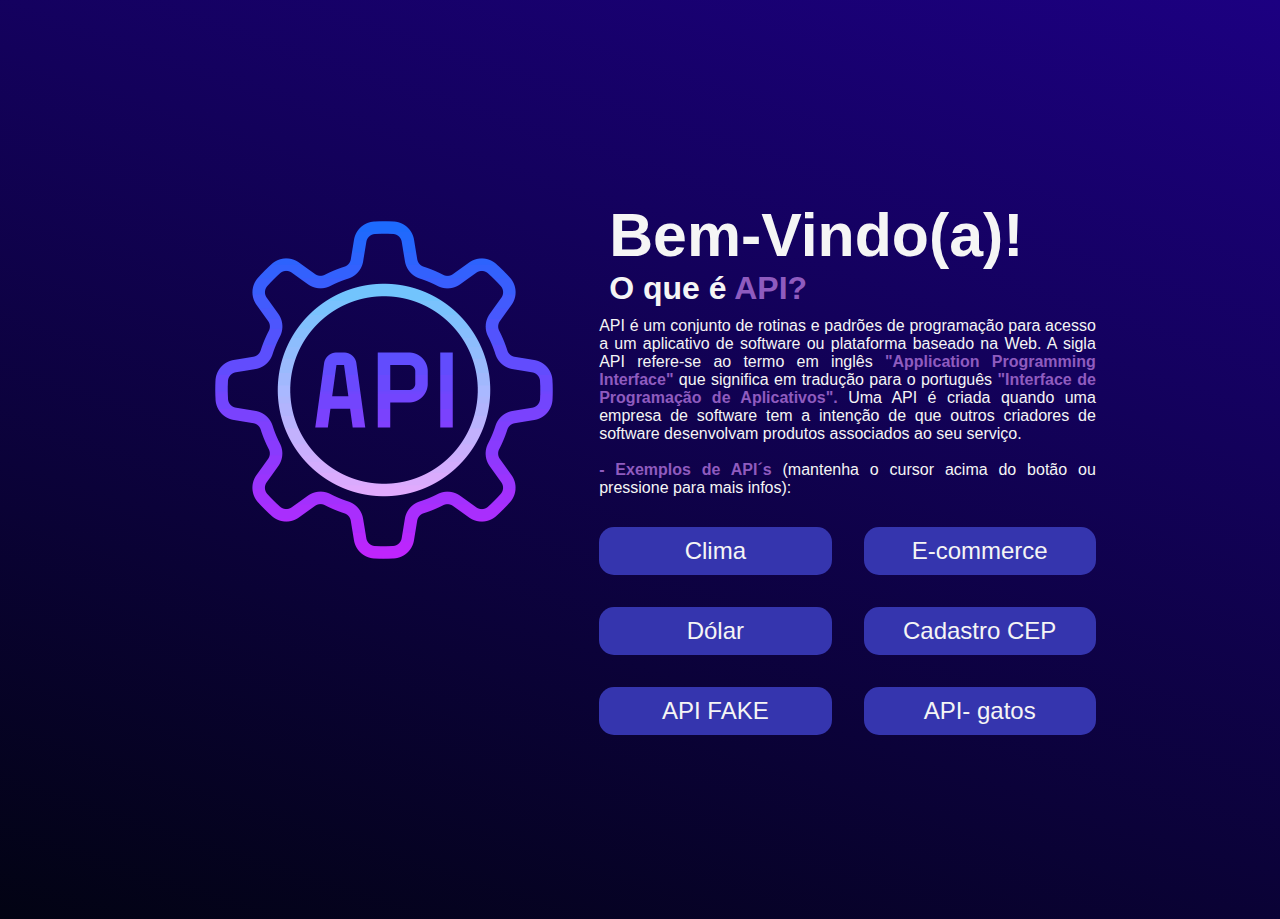
<file: index.html>
<!DOCTYPE html>
<html lang="pt-br">

<head>
    <meta charset="UTF-8">
    <meta http-equiv="X-UA-Compatible" content="IE=edge">
    <link rel="stylesheet" href="css/estilo.css">
    <link rel="icon" type="image/png"  href="favicon/api.png">
    <meta name="viewport" content="width=device-width, initial-scale=1.0">
    <title>Bem-Vindo!</title>
</head>

<body>

    <main>
        <div class="container">
            <div class="imagem">
                <img src="img/icon.png" width="400">
            </div>
            <div class="conteudo-box">
                <div class="bem-vindo">
                    <h1>Bem-Vindo(a)!</h1>
                    <h3>O que é<b> API?</b></h3>
                </div>

                <div class="text-box">
                    API é um conjunto de rotinas e padrões de programação para acesso a um aplicativo de software ou
                    plataforma baseado na Web. A sigla API refere-se ao termo em inglês <b>"Application Programming
                        Interface"</b> que significa em tradução para o português <b>"Interface de Programação de
                        Aplicativos".</b>
                    Uma API é criada quando uma empresa de software tem a intenção de que outros criadores de
                    software desenvolvam produtos associados ao seu serviço.
                    <br><br>
                    <p><b> - Exemplos de API´s </b> (mantenha o cursor acima do botão ou pressione para mais infos):
                    </p>
                </div>
                <div class="box-bttn">
                    <a href="clima.html" title="API externa-CLIMA (situação climática do local desejado)">Clima</a>
                    <a href="e-commerce.html" title="API interna (.json) -Produtos de um e-commerce">E-commerce</a>
                    <a href="valorDolar.html" title="API externa - Consulta do Dólar">Dólar</a>
                    <a href="cep.html" title="API externa- Cadastro do endereço com CEP">Cadastro CEP</a>
                   
                    <a href="API-fake.html" title="API-interna com login da API">API FAKE</a>
                    <a href="gatos.html" title="API-externa 67 espécies de gatos">API- gatos</a>

                </div>
            </div>
        </div>
    </main>
</body>

</html>
</file>
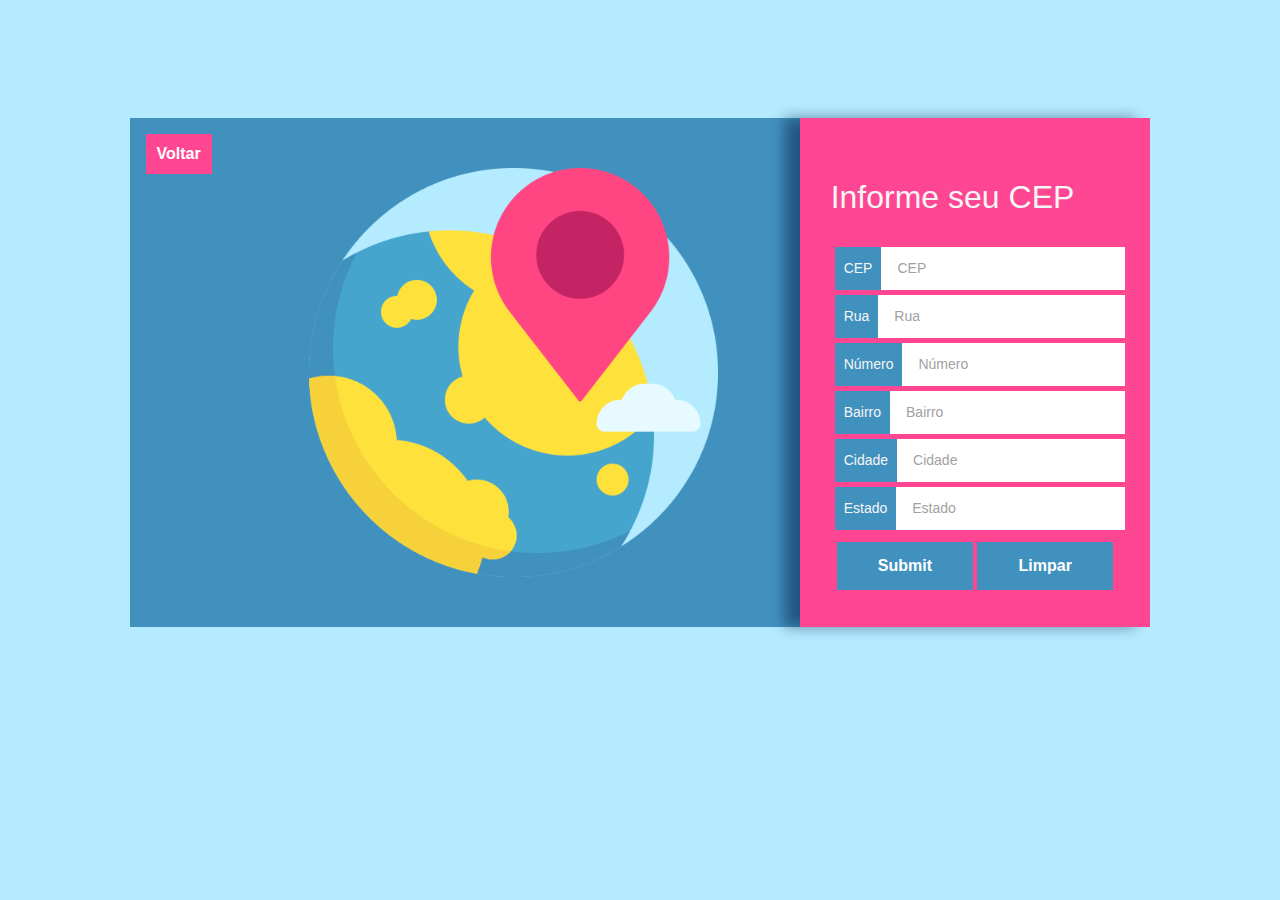
<file: cep.html>
<!DOCTYPE html>
<html lang="pt-br">

<head>
    <meta charset="UTF-8">
    <meta http-equiv="X-UA-Compatible" content="IE=edge">
    <meta name="viewport" content="width=device-width, initial-scale=1.0">
    <link rel="icon" type="image/png"  href="favicon/location.png">
    <link rel="stylesheet" href="css/cep.css">
    <title>API - CEP</title>
</head>

<body>

    <main>
        <div class="container">
            <div class="botao">
                <button onclick="voltar()">Voltar</button>
            </div>
            <div class="img">
                <img src="img/place.png">
            </div>

            <form>
                <div class="formulario">
                    <h3>Informe seu CEP</h3>
                    <div class="input-box">
                        <div class="input">
                            <span>CEP</span>
                            <input class="form-field" type="number" placeholder="CEP" id="cep">
                        </div>

                        <div class="input">
                            <span>Rua</span>
                            <input class="form-field" type="text" placeholder="Rua" autocomplete="on" id="rua">
                        </div>

                        <div class="input">
                            <span>Número</span>
                            <input class="form-field" type="text" placeholder="Número" id="numero">
                        </div>

                        <div class="input">
                            <span>Bairro</span>
                            <input autocomplete="on" class="form-field" type="text" placeholder="Bairro" id="bairro">
                        </div>

                        <div class="input">
                            <span>Cidade</span>
                            <input autocomplete="on" class="form-field" type="text" placeholder="Cidade" id="cidade">
                        </div>

                        <div class="input">
                            <span>Estado</span>
                            <input autocomplete="on" class="form-field" type="text" placeholder="Estado" id="estado">
                        </div>

                    </div>
                    <div class="bttn-box">
                        <button type="submit">Submit</button>
                        <button type="reset">Limpar</button>
                    </div>

            </form>
        </div>

        </div>
    </main>

</body>
<script src="js/cep.js"></script>

</html>
</file>
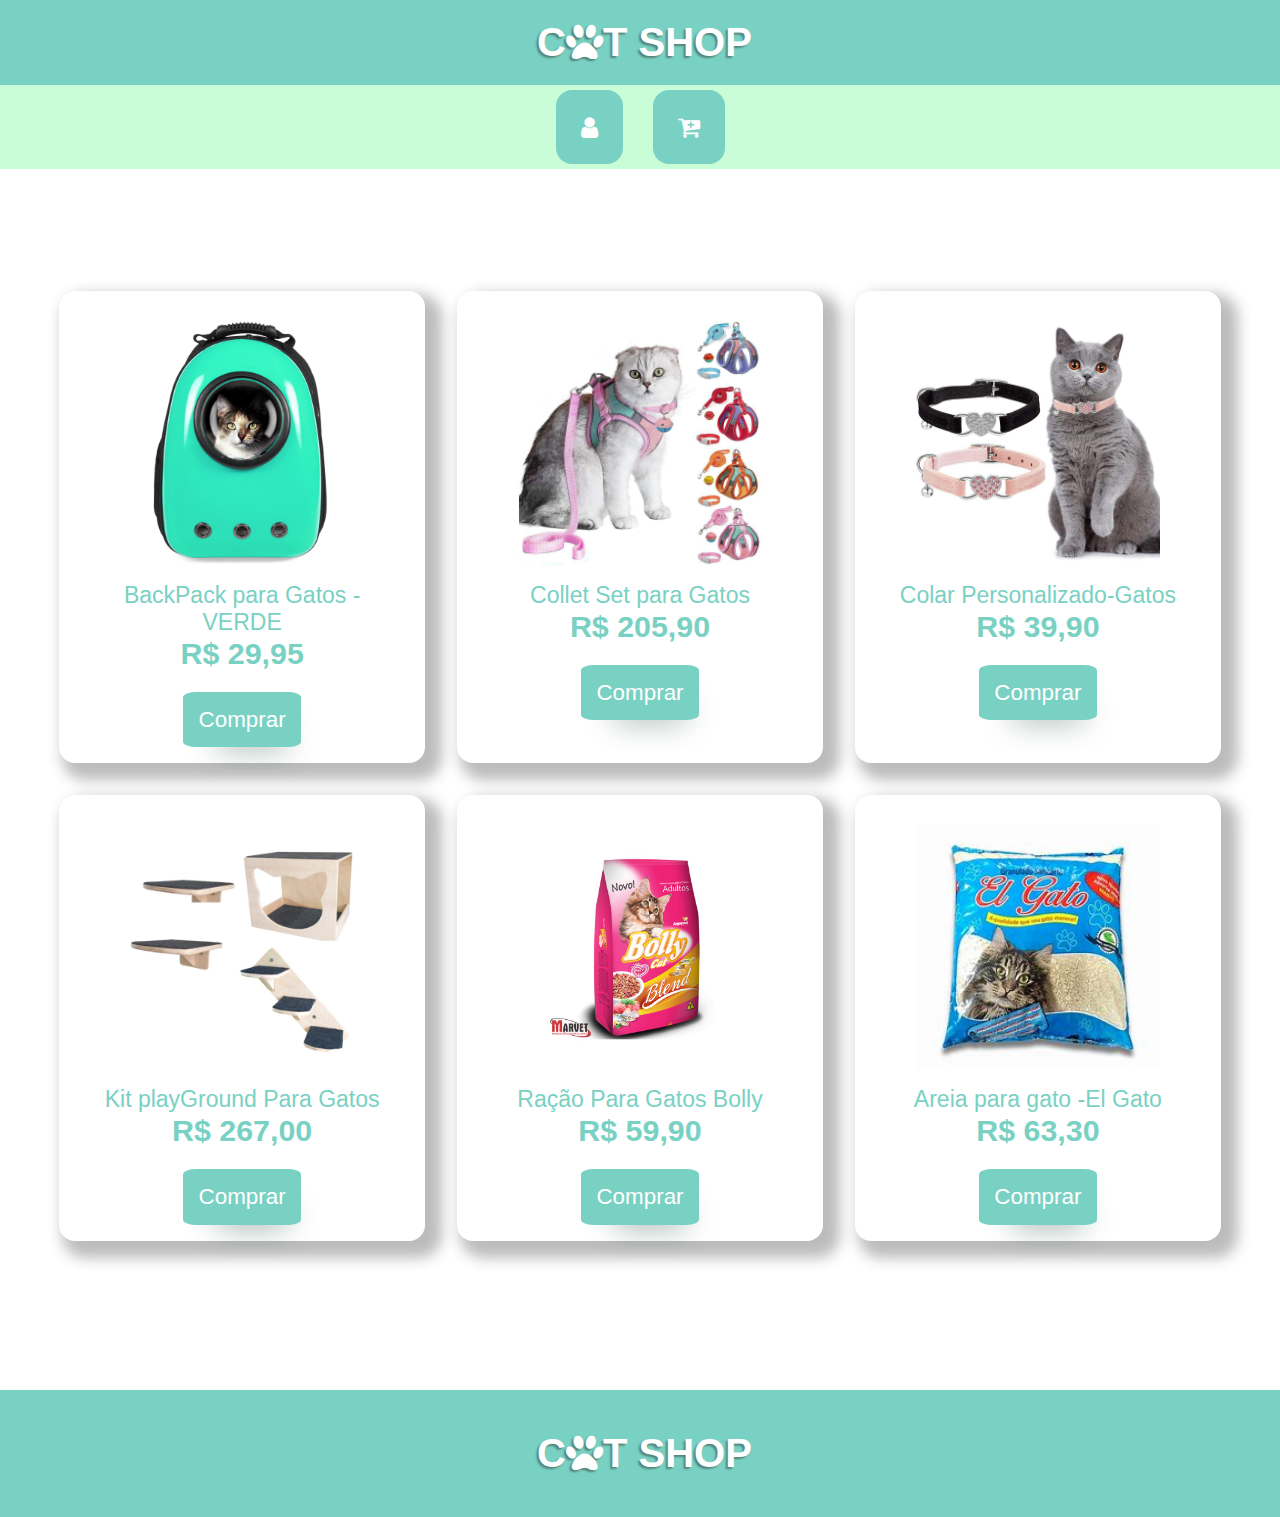
<file: e-commerce.html>
<!DOCTYPE html>
<html lang="pt-br">

<head>
  <meta charset="UTF-8" />
  <link rel="stylesheet" href="css/catShop.css">
  <link rel="stylesheet" href="https://cdnjs.cloudflare.com/ajax/libs/font-awesome/4.7.0/css/font-awesome.min.css">
  <meta http-equiv="X-UA-Compatible" content="IE=edge" />
  <link rel="icon" type="image/png"  href="favicon/pata.png">
  <meta name="viewport" content="width=device-width, initial-scale=1.0" />
  <title>Cat-Shop</title>
</head>

<body>

  <header>
    <div class="container-header">
     
      <div class="cat_shop">
        <h2>C<i class="fa fa-paw"></i>T SHOP</h2>
      </div>
    </div>
    <div class="icons">
      <i class="fa fa-user"></i>
      <i class="fa fa-cart-plus"></i>
    </div>
  </header>

  <main>
    <div class="container-produtos">
      <div class="card-produto">
        <div class="infos">
          <div id="imagem"></div>
          <div id="nome"></div>
          <div class="precos">
            <div id="preco"></div>
          </div>
        </div>
        <div class="botao">
          <a href="">Comprar</a>
        </div>
      </div>

      <div class="card-produto">
        <div class="infos">
          <div id="imagem1"></div>
          <div id="nome1"></div>
          <div class="precos">
            <div id="preco1"></div>
          </div>
        </div>
        <div class="botao">
          <a href="">Comprar</a>
        </div>
      </div>

      <div class="card-produto">
        <div class="infos">
          <div id="imagem2"></div>
          <div id="nome2"></div>
          <div class="precos">
            <div id="preco2"></div>
          </div>
        </div>
        <div class="botao">
          <a href="">Comprar</a>
        </div>
      </div>
      <div class="card-produto">
        <div class="infos">
          <div id="imagem3"></div>
          <div id="nome3"></div>
          <div class="precos">
            <div id="preco3"></div>
          </div>
          <div class="botao">
            <a href="">Comprar</a>
          </div>
        </div>
      </div>
      <div class="card-produto">
        <div class="infos">
          <div id="imagem4"></div>
          <div id="nome4"></div>
          <div class="precos">
            <div id="preco4"></div>
          </div>
          <div class="botao">
            <a href="">Comprar</a>
          </div>
        </div>
      </div>
      
      <div class="card-produto">
        <div class="infos">
          <div id="imagem5"></div>
          <div id="nome5"></div>
          <div class="precos">
            <div id="preco5"></div>
          </div>
          <div class="botao">
            <a href="">Comprar</a>
          </div>
        </div>
      </div>

  </main>

  <footer>
    <div class="container-footer">
      <div class="cat_shop">
        <h2>C<i class="fa fa-paw"></i>T SHOP</h2>
      </div>
    </div>
  </footer>
  <script src="js/e-commerce.js"></script>
</body>

</html>
</file>
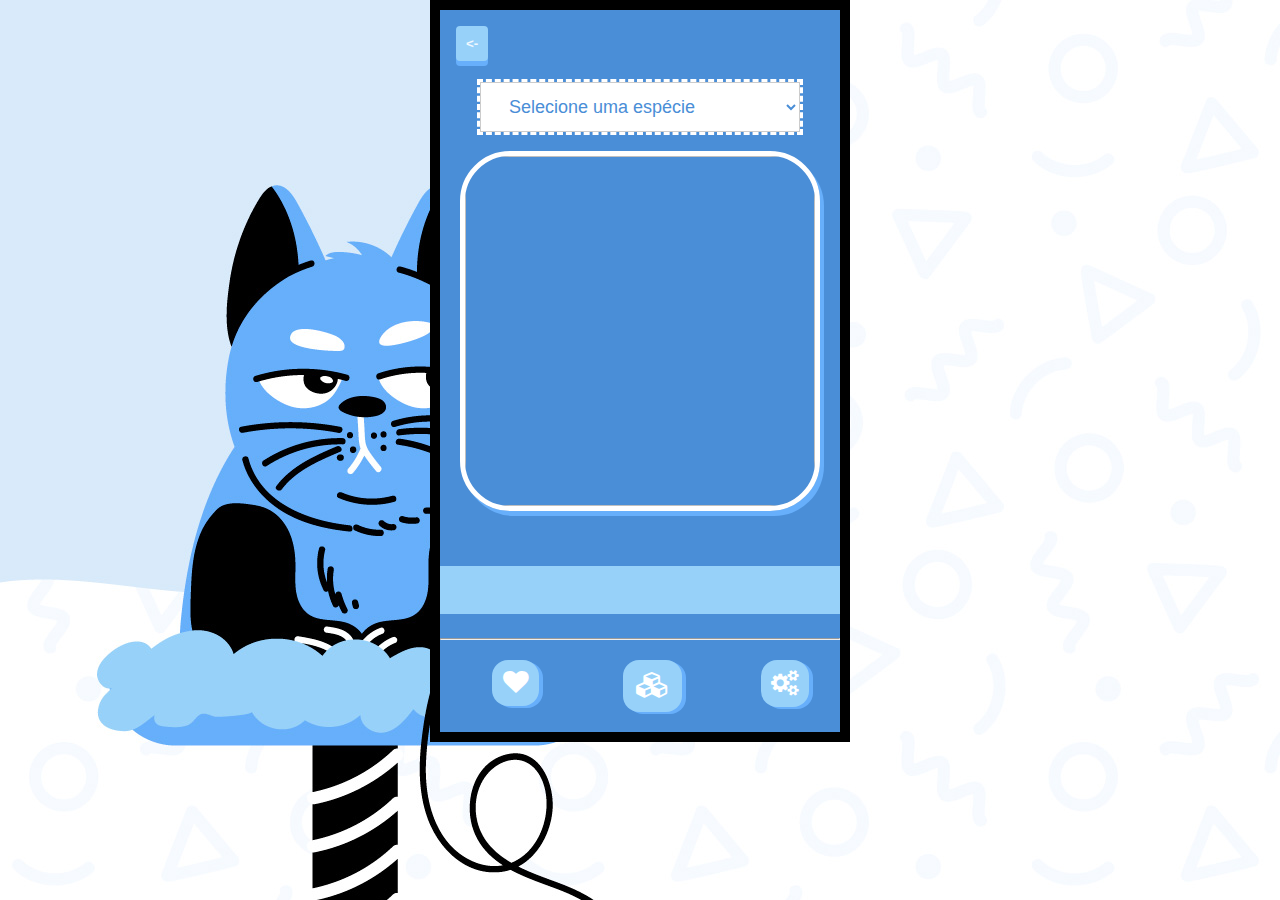
<file: gatos.html>
<!DOCTYPE html>
<html lang="pt-br">

<head>
    <meta charset="UTF-8">
    <meta http-equiv="X-UA-Compatible" content="IE=edge">
    <meta name="viewport" content="width=device-width, initial-scale=1.0">
    <link rel="icon" type="image/png" href="favicon/cat-icon.png">
    <link rel="stylesheet" href="https://cdnjs.cloudflare.com/ajax/libs/font-awesome/4.7.0/css/font-awesome.min.css">
    <link rel="stylesheet" href="css/gatos.css">
    <title>Cat API</title>
</head>

<body>

    <main>
        <div class="container">
            <div class="botao">
                <button onclick="voltar()"><- </button>
            </div>

            <div class="filtro">

                <select onchange="imagem(value)" name="raca_selector" id="raca_selector">
                    <option value="selecione">Selecione uma espécie</option>
                </select>
            </div>
            <div class="box-one">
                <div class="img">
                    <img id="raca_image"></img>
                </div>
                <div class="nome">
                    <div id="nome"></div>
                </div>
                <div class="origem">
                    <div id="origem"></div>
                </div>

                <div class="temperamento">
                    <div id="raca_json"></div>
                </div>
                <div class="descricao">
                    <div id="descricao"></div>
                </div>
                <hr>
            </div>
            <div class="box-two">
                <div class="info">
                    <i class="fa fa-heart" title="Affection"></i>
                    <div id="afeicao" class="nota"></div>
                </div>
                <div class="info">
                    <i class="fa fa-cubes" title="Intelligence"></i>
                    <div id="inteligencia" class="nota"></div>
                </div>
                <div class="info">
                    <i class="fa fa-cogs" title="Adaptability"></i>
                    <div id="adaptacao" class="nota"></div>
                </div>


            </div>
        </div>

    </main>
</body>
<script>
    const url = `https://api.thecatapi.com/v1/breeds`;
    const api_key = "live_GofVvF7yIdAqHKULxmptDS33BWksFodTIP5UMVjvSBo3IUynIHMNmsIvfAByQFWL"
    let storedBreeds = []

    const teste = fetch(url, {
        headers: {
            'x-api-key': api_key
        }
    })
        .then((response) => {
            return response.json();
        })
        .then((data) => {
            console.log(data)
            //filter que inclui raças com objetos img
            data = data.filter(img => img.image?.url != null)

            storedBreeds = data;

            for (let i = 0; i < storedBreeds.length; i++) {
                const raca = storedBreeds[i];
                let option = document.createElement('option');

                //pular raça que não tem img
                if (!raca.image) continue


                option.value = i;
                option.innerHTML = `${raca.name}`;
                document.getElementById('raca_selector').appendChild(option);

            }
            //mostrar a 1 posiçao  img por padrao
            imagem(0)

        })
        .catch(function (error) {
            console.log(error);
        });



    function imagem(index) {

        document.getElementById("raca_image").src = storedBreeds[index].image.url;

        document.getElementById("descricao").textContent = storedBreeds[index].description;

        document.getElementById("nome").textContent = storedBreeds[index].name;
        document.getElementById("raca_json").textContent = storedBreeds[index].temperament
        document.getElementById("afeicao").innerHTML = `${storedBreeds[index].affection_level}/5`;
        document.getElementById("inteligencia").innerHTML = `${storedBreeds[index].intelligence}/5`;
        document.getElementById("adaptacao").innerHTML = `${storedBreeds[index].adaptability}/5`;

        document.getElementById("origem").textContent = ` ${storedBreeds[index].origin} , ${storedBreeds[index].country_code}`
    }

    function voltar() {
        location = "index.html";
    }


</script>

</html>
</file>
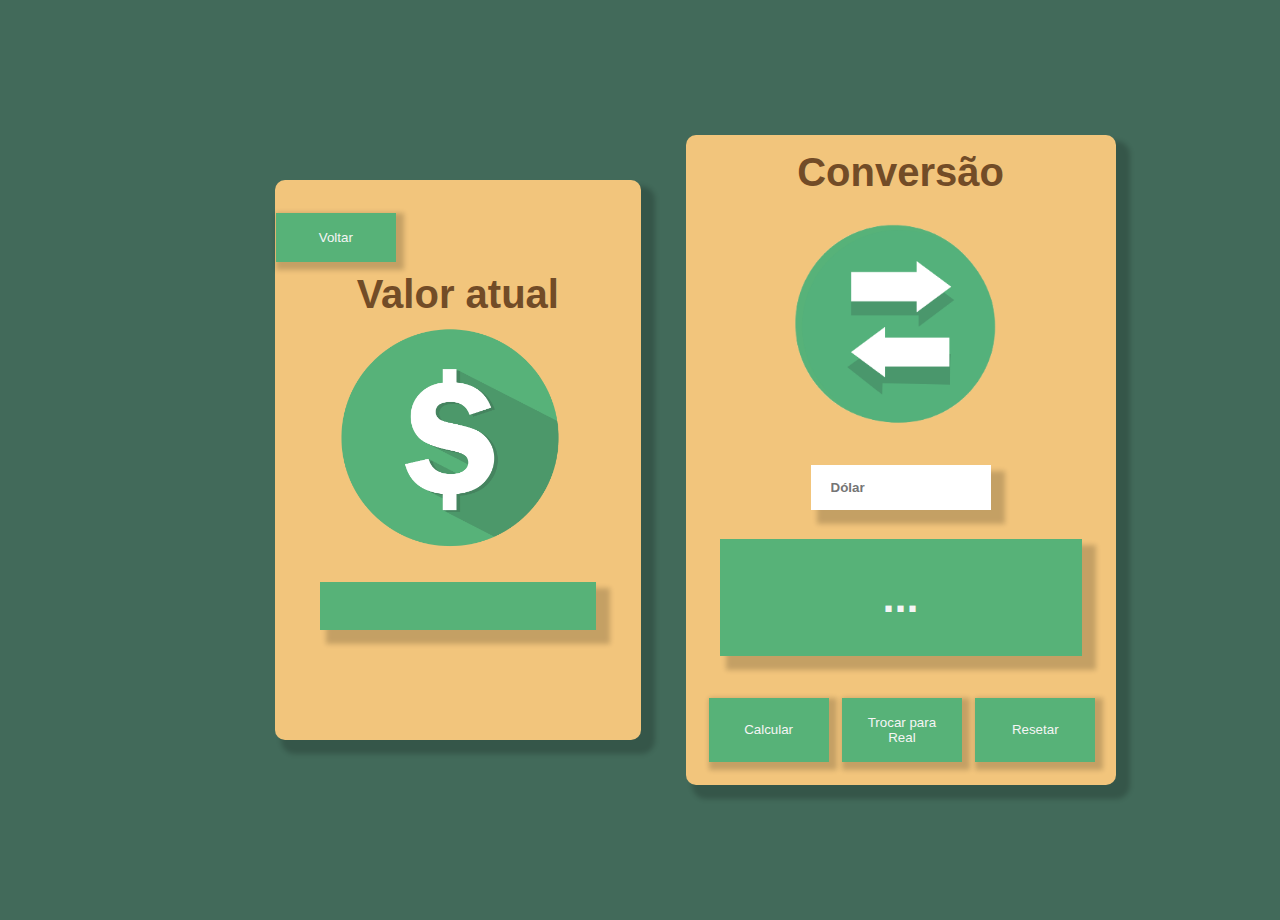
<file: valorDolar.html>
<!DOCTYPE html>
<html lang="pt-br">

<head>
  <meta charset="UTF-8" />
  <meta http-equiv="X-UA-Compatible" content="IE=edge" />
  <meta name="viewport" content="width=device-width, initial-scale=1.0" />
  <link rel="icon" type="image/png"  href="favicon/favicon-32x32.png">
  <link rel="stylesheet" href="css/dolar.css" />
  <title>Valor do Dólar</title>
</head>

<body>
  <main>

    <div class="conteudo">
      <div class="container">
        <button onclick="voltar()">Voltar</button>
        <div class="container-p">
          <p id="valorAtual">Valor atual</p>
        </div>
        <div class="img-dolar">
          <img src="img/dolar-icon.png" width="300" />
        </div>
        <div class="nome" id="nome"></div>
        <div class="valor" id="valor"></div>

        <!-- <div class="valor-extra">
            <div class="valores" id="maior"></div>
            <div class="valores" id="menor"></div>
          </div> -->
      </div>
      <div class="container-conversor">
        <div class="container-p">
          <p>Conversão</p>
        </div>

        <div class="img-dolar">
          <img src="img/icon-con.png" width="420" />
        </div>

        <div class="input-box">
          <input type="number" id="real" placeholder="Dólar" />
        </div>
        <div class="container-valor">
          <div id="valorDolar">...</div>
        </div>

        <div class="container-botoes">
          <button id="botaoCalcular">Calcular</button>
          <button onclick="trocar()" id="botaoTrocar">
            Trocar para Real
          </button>
          <button type="reset" onclick="limpar()">Resetar</button>

        </div>
      </div>
    </div>



  </main>
</body>
<script src="js/dolar.js"></script>

</html>
</file>
<file: css/estilo.css>
* {
    text-decoration: none;
    padding: 0;
    margin: 0 auto;
    box-sizing: border-box;
    font-family: 'Segoe UI', Tahoma, Geneva, Verdana, sans-serif;
}

main {
    display: flex;
    padding: 14%;
    /* margin: 30vh; */
}

body {
    background: linear-gradient(198deg, rgba(28, 0, 129, 1) 0%, rgba(2, 3, 19, 1) 100%);
    background-size: cover;
}

.container {
    margin-top: 6px;
    padding: 5px;
    color: whitesmoke;
    display: flex;
    justify-content: space-around;
}

.bem-vindo {
    padding: 10px;
}

.bem-vindo h1 {
    font-size: 3.8rem;
}

.bem-vindo h3 {
    font-size: 2.0rem;
}

b {
    color: rgb(143, 91, 191);
}

.text-box {
    text-align: justify;
    font-weight: 700;
    font-weight: 500;
}

.imagem {
    align-items: center;
    margin-right: 15px;
    animation-name: floating;
    animation-duration: 3s;
    animation-iteration-count: infinite;
    animation-timing-function: ease-in-out;
}

@keyframes floating {
    0% {
        transform: translate(0, 0px);
    }

    50% {
        transform: translate(0, 15px);
    }

    100% {
        transform: translate(0, -0px);
    }
}

.box-bttn {
    margin-top: 6%;
    display: grid;
    gap: 2rem;
    grid-template-columns: repeat(auto-fit, minmax(200px, 2fr));
}

.box-bttn a {
    text-align: center;
    width: 100%;
    font-size: 1.5rem;
    padding: 10px;
    color: whitesmoke;
    background-color: rgb(53, 53, 174);
    border-radius: 15px;
}

.box-bttn a:hover {
    background-color: rgb(26, 26, 97);

}

a[title]:hover:after {
    content: attr(title);
    padding: 5px;
    font-weight: 600;
    font-size: 1.0rem;
    background: rgb(61, 7, 143);
    color: rgb(244, 237, 237);
    border: 1px solid rgb(126, 101, 250);
    border-radius: 5px;
    position: absolute;
    z-index: 1;

}

@media only screen and (max-width: 990px) {
    .imagem {
        display: none;
    }
}
</file>
<file: css/cep.css>
* {
    margin: 0;
    padding: 0;
    box-sizing: border-box;
    font-family: 'Segoe UI', Tahoma, Geneva, Verdana, sans-serif;
}

:root {
    --vermelho: #FF4692;
    --amarelo: #FFE31C;
    --azul: #b4ebff;
    --azul2: #4191BE;
}

body {
    background-color: var(--azul);
}

main {
    margin-top: 6vh;
    padding: 5%;
    display: flex;
    justify-content: center;
}

.container {
    background-color: var(--azul2);
    display: inline-flex;
}

.botao { 
    margin: 15px;
}

.botao button {
    padding: 11px;
    cursor: pointer;
    font-size: 1rem;
    color: #fff;
    font-weight: bold;
    border: 1px solid var(--azul2);
    background-color: var(--vermelho);
}

.botao button:active {
    background-color: #ca3372;
}

.form-field {
    color: #4a4949;
    display: block;
    width: 100%;
    padding: 8px 16px;
    line-height: 25px;
    font-size: 14px;
    font-weight: 500;
    font-family: inherit;
    border: 1px solid var(--vermelho2)
}

::placeholder {
    color: #a2a1a1;
}

:focus {
    outline: none;
    border-color: var(--azul);
}

span {
    line-height: 25px;
    font-size: 14px;
    font-weight: 500;
    font-family: inherit;
    align-items: center;
    padding: 9px;
    color: whitesmoke;
    background-color: var(--azul2)
}

.input {
    margin: 5px;
    position: relative;
    display: flex;
    width: 100%;
}

.img {
    
    display: flex;
    align-items: center;
    justify-content: center;
    padding: 30px;
}

.img img {
    width: 80%;
}

form {

    display: flex;
    box-shadow: -15px 0px 13px 0px rgba(2, 16, 56, 0.46);
    padding: 30px;
    background-color: var(--vermelho);
}

h3 {
    padding: 1px;
    width: 100%;
    margin: 30px 30px 30px 0;
    display: flex;
    font-size: 2.0rem;
    font-weight: 500;
    align-items: center;
    color: whitesmoke;
}

.bttn-box {
    display: flex;
    justify-content: center;
    padding: 5px;
}

.bttn-box button {
    cursor: pointer;
    font-size: 1.0rem;
    color: #fff;
    font-weight: bold;
    border: 1px solid var(--azul2);
    background-color: var(--azul2);
    width: 70%;
    padding: 5%;
    margin: 2px;
}

.bttn-box button:active {
    background-color: #2f7095;
}

@media only screen and (max-width: 760px) {
    .container {
        display: flex;
        flex-direction: column;
    }
}
</file>
<file: css/catShop.css>
* {
    font-family: 'Segoe UI', Tahoma, Geneva, Verdana, sans-serif;
    box-sizing: border-box;
    padding: 0;
    margin: 0;
    text-decoration: none;
}

:root {
    --verde2: #c9fdd7;
    --fundo: #f8fcfb;
    --verde: #79d1c3;
    --azul: #6892d5;
}

body {
    background-color: white;
}

header {
    background-color: var(--verde);
    width: 100%;
}

.container-header {
    color: white;
    align-items: center;
    width: 100%;
    display: flex;
    width: 100%;
}

.cat_shop {
    width: 100%;
    padding: 20px;
    margin-left: 9px;
    display: flex;
    justify-content: center;
}

.cat_shop h2 {
    font-size: 2.5rem;
    text-shadow: -2px 2px 2px rgba(48, 57, 52, 0.5);
}

.icons {
    cursor: pointer;
    background-color: var(--verde2);
    display: flex;
    justify-content: center;
    color: white;
    font-size: 1.9rem;
}

.icons i {
    margin: 5px 15px;
    border-radius: 16px;
    background-color: var(--verde);
    font-size: 1.5rem;
    padding: 25px;
}

.icons i:hover {
    color: #436293;
    background-color: #6892d5;
}

main {
    margin-top: 7vh;
    padding: 4%;
}

.container-produtos {
    display: grid;
    gap: 1rem;
    grid-template-columns: repeat(auto-fit, minmax(300px, 3fr));
}

.card-produto {
    color: var(--verde);
    text-align: center;
    border-radius: 16px;
    padding: 8%;
    margin: 2%;
    box-shadow: 10px 10px 14px 7px rgba(48, 47, 47, 0.32);

}

.card-produto img {
    margin-bottom: 10px;
    width: 80%;
}

.botao {
    margin-top: 36px;
}

.card-produto a {
    box-shadow: 10px 21px 30px -24px rgb(6, 57, 39);
    border-radius: 10%;
    font-size: 1.4rem;
    padding: 5%;
    background-color: var(--verde);
    color: white;
    font-weight: 500;
}

.infos {
    font-size: 23px;

}

.card-produto a:hover {
    background-color: #6892d5;
}

.precos {
    font-size: 1.9rem;
    font-weight: bolder;
}

footer {
    padding: 21px;
    margin-top: 10vh;
    width: 100%;
    background-color: var(--verde);
}

.container-footer {
    color: white;
    display: flex;
    justify-content: center;

}
</file>
<file: css/gatos.css>
* {
    padding: 0;
    margin: 0;
    font-family: 'Segoe UI', Tahoma, Geneva, Verdana, sans-serif;
}

:root {
    --azul: #67AFFB;
    --primaria: #4a8ed7;
    --verde: #97D1F9;
    --azulClaro: #97D1F9;
}

main {
    align-items: center;
    display: flex;
    justify-content: space-evenly;
   
}

.container {
    border: 10px solid black;
    height: 10%;
    color: white;
    width: 400px;
    background-color: var(--primaria);
}

.img {
    display: flex;
    justify-content: center;

}

.img img {
    border: 5px solid white;
    width: 350px;
    height: 350px;
    object-fit: cover;
    border-radius: 50px;
    box-shadow: 4px 5px 0px 0px var(--azul);
}

body {
    background-image: url(../img/7520915.jpg);
    background-size: auto;
}

.filtro {
    display: flex;
    justify-content: center;
    margin-bottom: 14px;
}

.filtro select {

    content: '<>';
    outline-style: dashed;
    outline-color: white;
    display: block;
    width: 100%;
    max-width: 320px;
    height: 50px;
    float: right;
    margin: 5px 0px;
    padding: 0px 24px;
    font-size: 18px;
    line-height: 1.75;
    color: var(--primaria);
    background-color: #ffffff;
    background-image: none;
    border: 1px solid #cccccc;
    -ms-word-break: normal;
    word-break: normal;
}

.descricao {
    font-size: 16px;
    font-weight: 500;
    padding: 3%;
    display: flex;
    text-align: justify;
    justify-content: center;
}

.origem {
    font-size: 1.2rem;
    color: rgb(17, 17, 17);
    display: flex;
    font-weight: 700;
    justify-content: center;
}

.temperamento {
    margin-top: 15px;
    text-shadow: 1px 2px 2px var(--primaria);
    font-size: 1.4rem;
    background-color: var(--azulClaro);
    display: flex;
    justify-content: center;
    padding: 6%;
    font-weight: 600;
}

.box-two {
    width: 100%;
    display: flex;
    justify-content: space-around;
}

.info {
    padding: 20px;
}

.info i {
    box-shadow: 4px 2px 0px 0px var(--azul);
    font-size: 1.6rem;
    background-color: var(--azulClaro);
    padding: 40%;
    border-radius: 16px;
}

.nota {
    font-weight: bolder;
    margin-left: 22px;
    font-size: 23px;
}

.nome {
    text-shadow: -1px 5px 2px rgba(0, 0, 0, 0.6);

    margin: 20px;
    font-size: 2rem;
    font-weight: bold;
    align-items: center;
    display: flex;
    justify-content: center;
}
.botao{
    padding: 4%;
}
button{
    padding: 5%;
    box-shadow: 0px 5px 0px 0px var(--azul);
    font-weight: 700;
    color: aliceblue;
    border: none;
    border-radius: 4px;
    background-color: var(--azulClaro);
    padding: 10px;
}
button:active{
    box-shadow: 0px 1px 0px 0px rgba(17, 8, 9, 0.75);
    transform: translateY(1px);
}
</file>
<file: css/dolar.css>
* {
    padding: 0;
    margin: 0;
    box-sizing: border-box;
    list-style: none;
    font-family: 'Segoe UI', Tahoma, Geneva, Verdana, sans-serif;
}

:root {
    --sombra: 10px 10px 5px 4px rgba(0, 0, 0, 0.19);
    --verde: #57b278;
    --laranja: #F2C57C;
    --verde2: #426A5A;
}

main {
    margin: 5vh;
    display: flex;
    justify-content: center;
}

body {
    background-color: var(--verde2);
}

.container {
    margin: 5vh;
    box-shadow: var(--sombra);
    border-radius: 10px;
    padding: 4%;
    background-color: var(--laranja);
}

.container .nome {
    margin: 15px;
    font-weight: 900;
    font-size: 1.2rem;
    color: #724c27;
    display: flex;
    justify-content: center;
}

.container .valor {
    box-shadow: var(--sombra);
    display: flex;
    justify-content: center;
    margin: 12px;
    background-color: var(--verde);
    padding: 8%;
    color: var(--verde2);
    font-weight: bolder;
    font-size: 2.7rem;
    color: whitesmoke;
}

.img-dolar {
    display: flex;
    justify-content: center;
}

.valor-extra {
    margin-top: 35px;
}

.valores {
    font-weight: 500;
    color: #264136;
    font-size: 1.3rem;
    margin-left: 5%;
}

b {
    color: var(--verde2);
}

.conteudo {
    margin: 10vh;
    display: flex;
    justify-content: space-evenly;

}

.container-conversor {
    padding: 5px;
    box-shadow: var(--sombra);
    border-radius: 10px;
    background-color: var(--laranja);
}

.input-box {
    margin: 1vh;
    display: flex;
    justify-content: center;

}

.input-box input {
    box-shadow: var(--sombra);
    margin-top: -45px;
    font-weight: bold;
    width: 20vh;
    border: none;
    outline: none;
    padding: 15px 20px;
}

.container-botoes {
    display: grid;
    gap: 1rem;
    grid-template-columns: repeat(auto-fit, minmax(100px, 1fr));
    margin: 2vh;
    margin-top: 10%;
}

.container-botoes button {
    box-shadow: 4px 4px 5px 4px rgba(0, 0, 0, 0.19);
}

button {
    color: whitesmoke;
    background-color: var(--verde);
    font-weight: 500;
    padding: 16px;
    width: 120px;
    border: 1px solid var(--verde);
}

button:hover {
    background-color: #5d9e84;
    font-weight: 700;
    border: 1px solid var(--verde2);
}

.container-valor {
    box-shadow: var(--sombra);
    display: flex;
    justify-content: center;
    margin: 29px;
    background-color: var(--verde);
    padding: 8%;
    color: var(--verde2);
    font-weight: bolder;
    font-size: 2.7rem;
    color: whitesmoke;
}

.container-p {
    display: flex;
    justify-content: center;
}

p {
    margin-top: 10px;
    font-weight: 900;
    font-size: 2.5rem;
    color: #724c27;
    display: flex;
    position: absolute;

}

#valorAtual {
    position: relative;
}

.container button {
    box-shadow: 4px 4px 5px 4px rgba(0, 0, 0, 0.19);
    margin-left: -2rem;
}

@media only screen and (max-width: 890px) {
    .conteudo {
        display: flex;
        flex-direction: column;
    }
}
</file>
